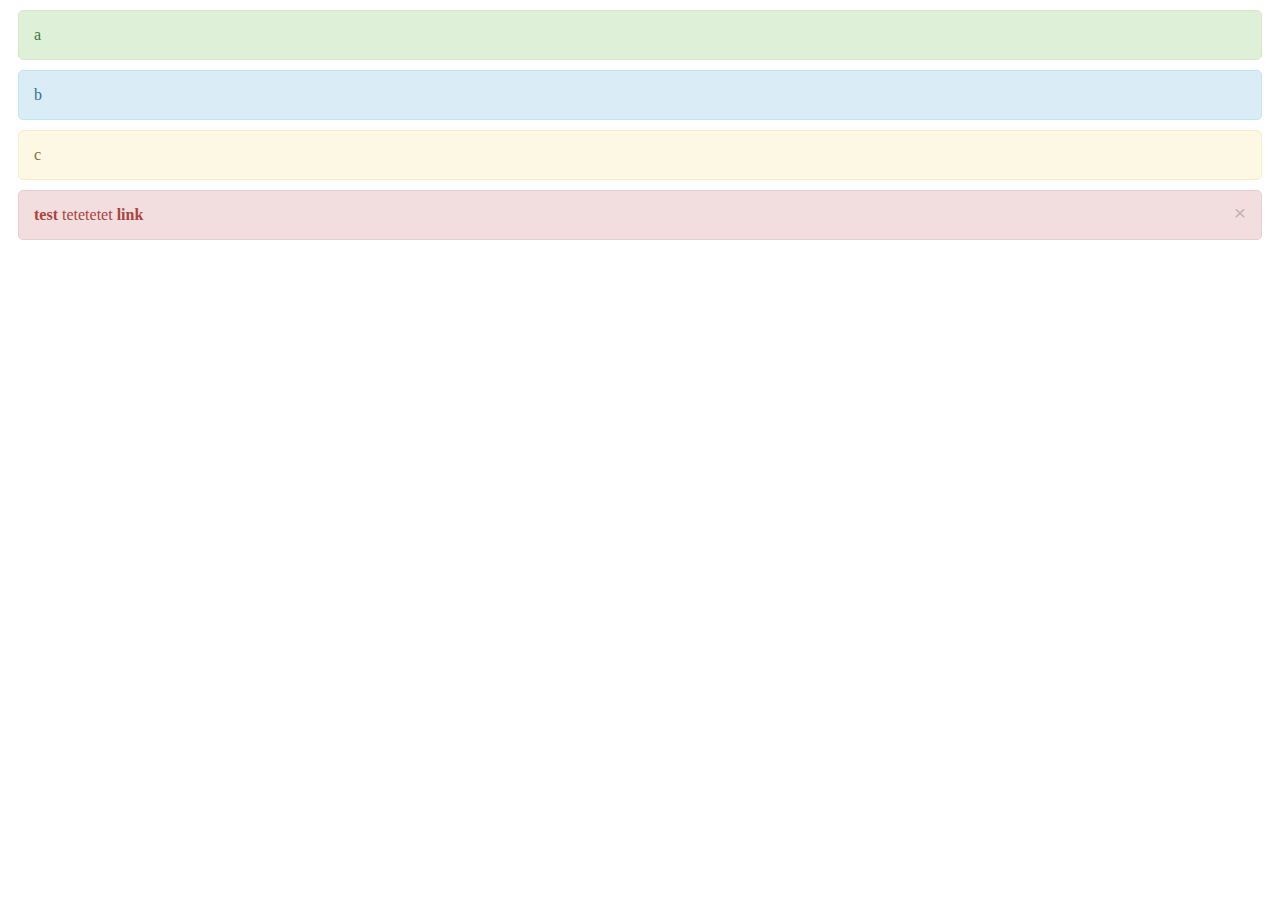
<file: alert/index.html>
<!DOCTYPE html>
<html>
  <head>
    <meta charset="utf-8">
    <title>Alerts</title>
    <link rel="stylesheet" href="./alert.css">
    <script src="../jquery-3.1.0.min.js" charset="utf-8"></script>
    <script type="text/javascript">
      $(function () {
        $('button.close').click(function () {
          $(this).parent().remove();
        })
      })
    </script>
  </head>
  <body>
    <div class="alert alert-success">a</div>
    <div class="alert alert-info">b</div>
    <div class="alert alert-warning">c</div>
    <div class="alert alert-danger">
      <strong>test</strong>
      tetetetet
      <a href="#" class="alert-link">link</a>
      <button type="button" class="close"><span aria-hidden="true">&times;</span></button>
    </div>
  </body>
</html>
</file>
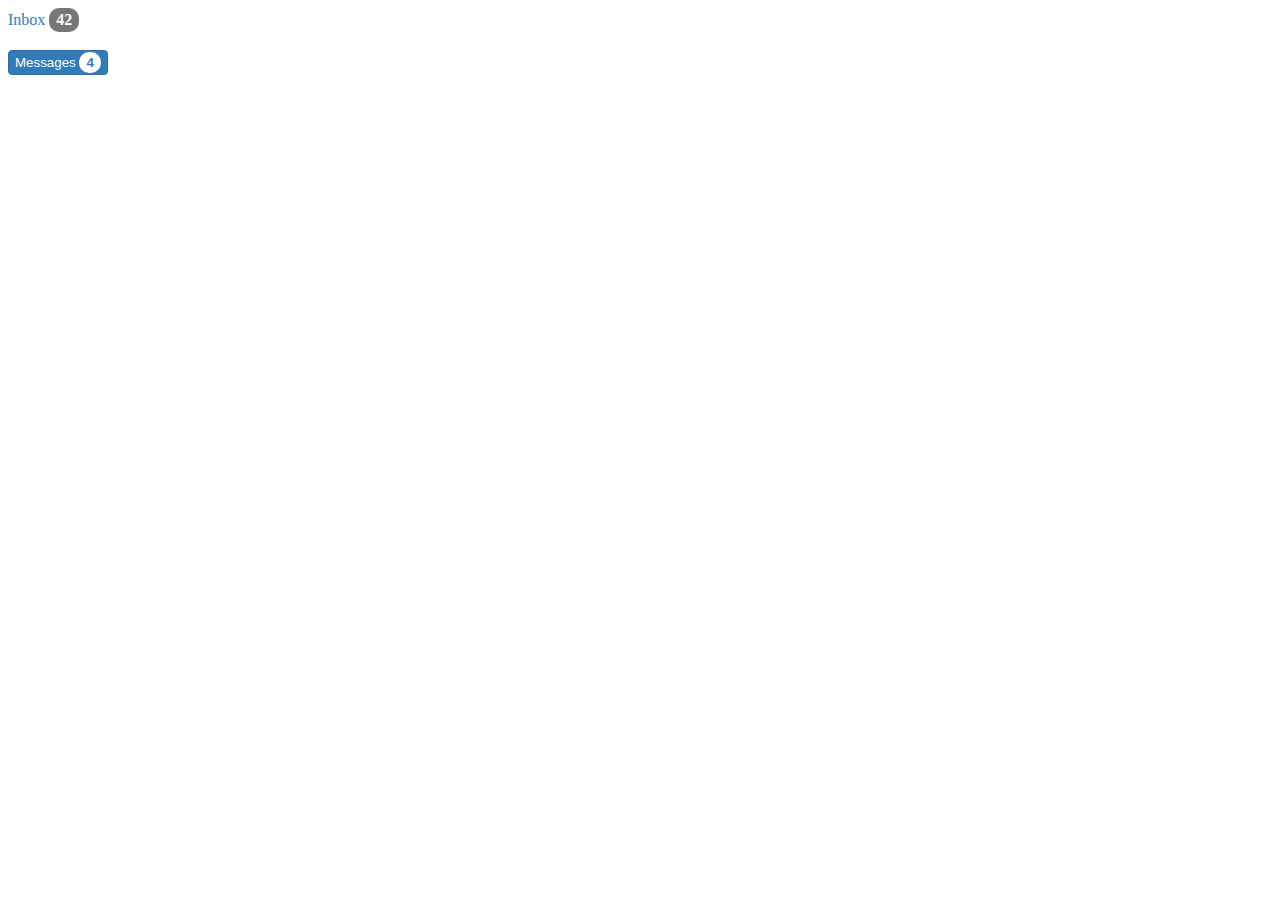
<file: badges/index.html>
<!DOCTYPE html>
<html>
  <head>
    <meta charset="utf-8">
    <title>badges</title>
    <link rel="stylesheet" href="./badges.css">
  </head>
  <body>
    <a href="#">Inbox <span class="badge">42</span></a>
    <br>
    <br>
    <button class="btn btn-primary" type="button">
      Messages <span class="badge">4</span>
    </button>
  </body>
</html>
</file>
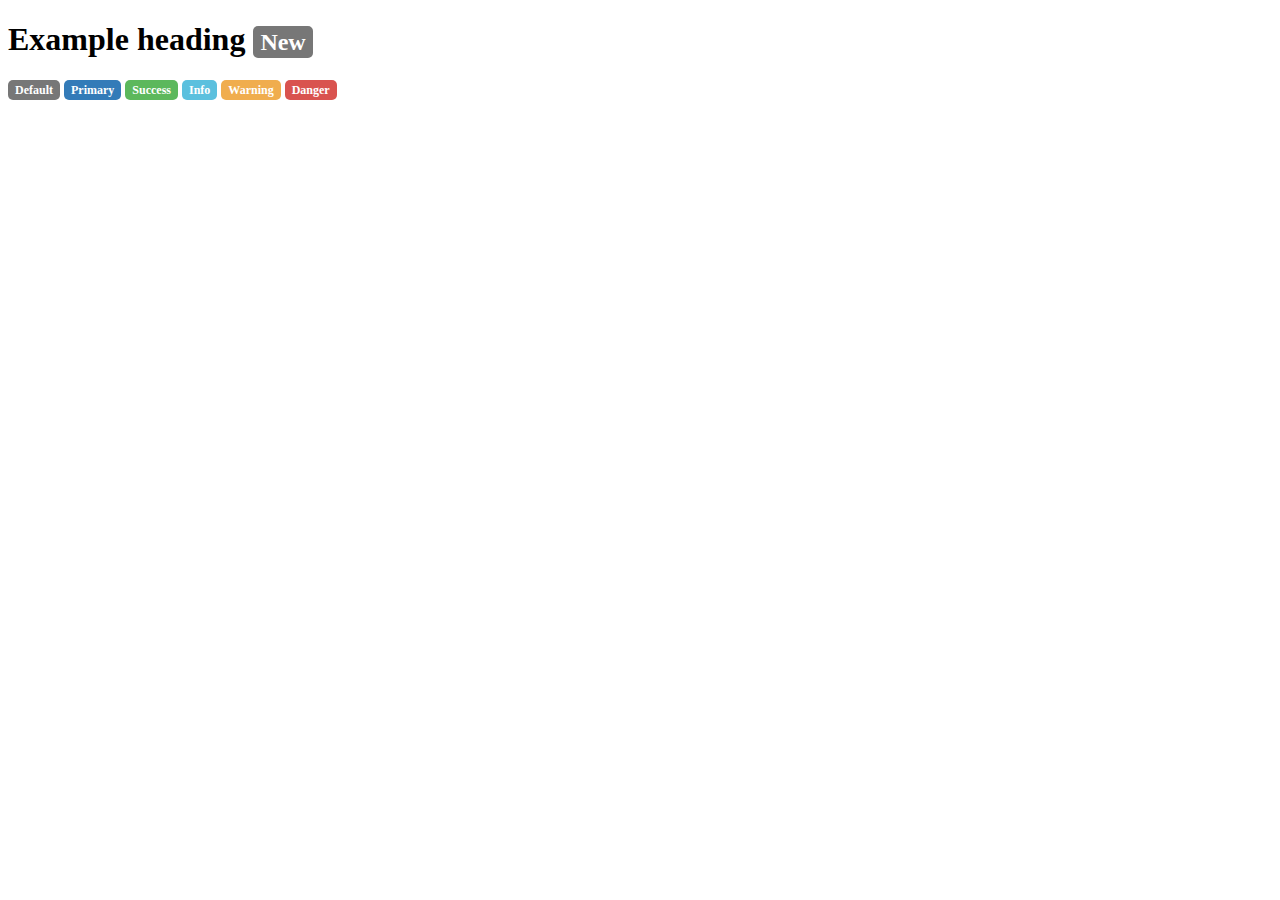
<file: labels/index.html>
<!DOCTYPE html>
<html>
  <head>
    <meta charset="utf-8">
    <title>label</title>
    <link rel="stylesheet" href="./labels.css">
  </head>
  <body>
    <h1>Example heading <span class="label label-default">New</span></h1>

    <span class="label label-default">Default</span>
    <span class="label label-primary">Primary</span>
    <span class="label label-success">Success</span>
    <span class="label label-info">Info</span>
    <span class="label label-warning">Warning</span>
    <span class="label label-danger">Danger</span>
  </body>
</html>
</file>
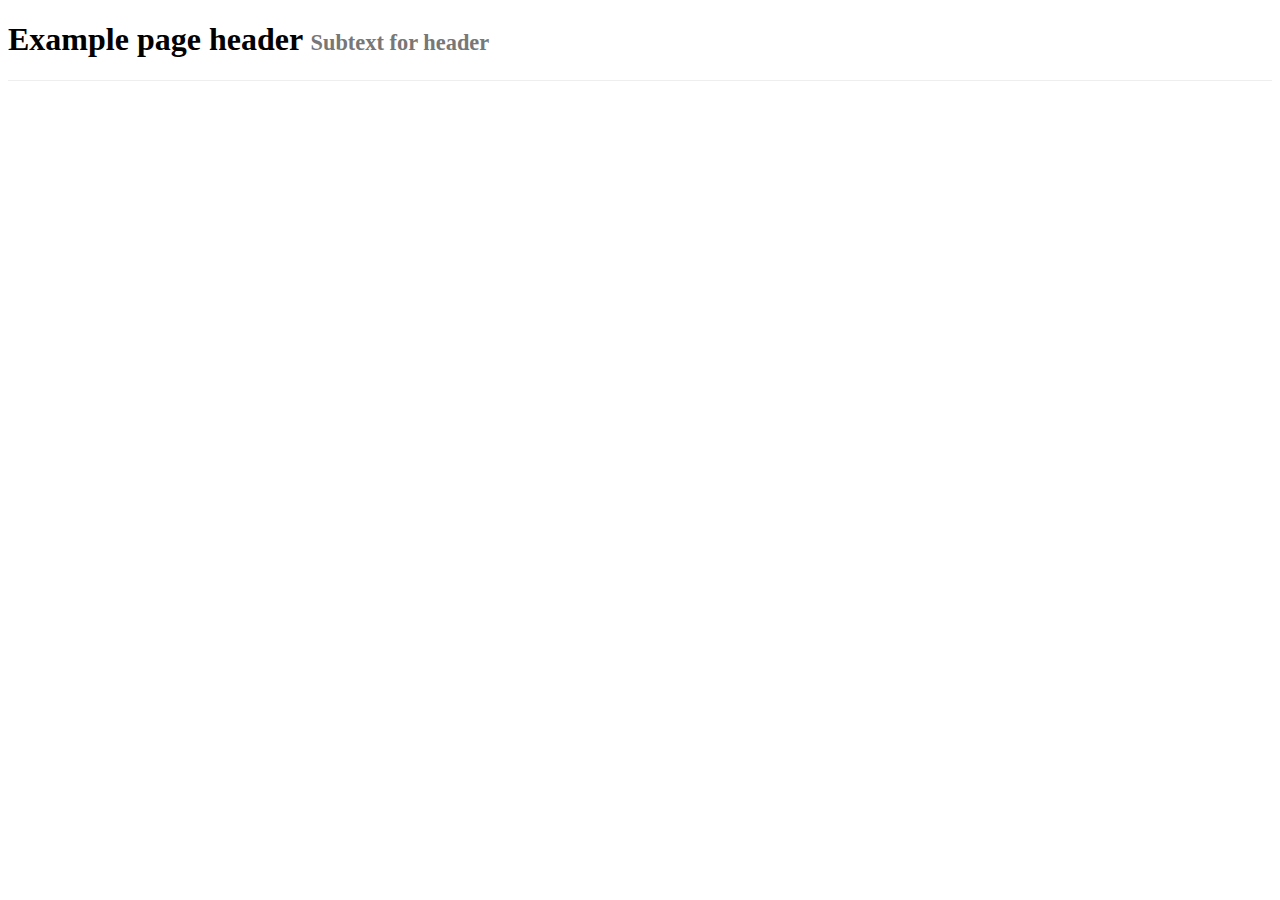
<file: page_header/index.html>
<!DOCTYPE html>
<html>
  <head>
    <meta charset="utf-8">
    <title>page_header</title>
    <link rel="stylesheet" href="./page.css">
  </head>
  <body>
    <div class="page-header">
      <h1>Example page header <small>Subtext for header</small></h1>
    </div>
  </body>
</html>
</file>
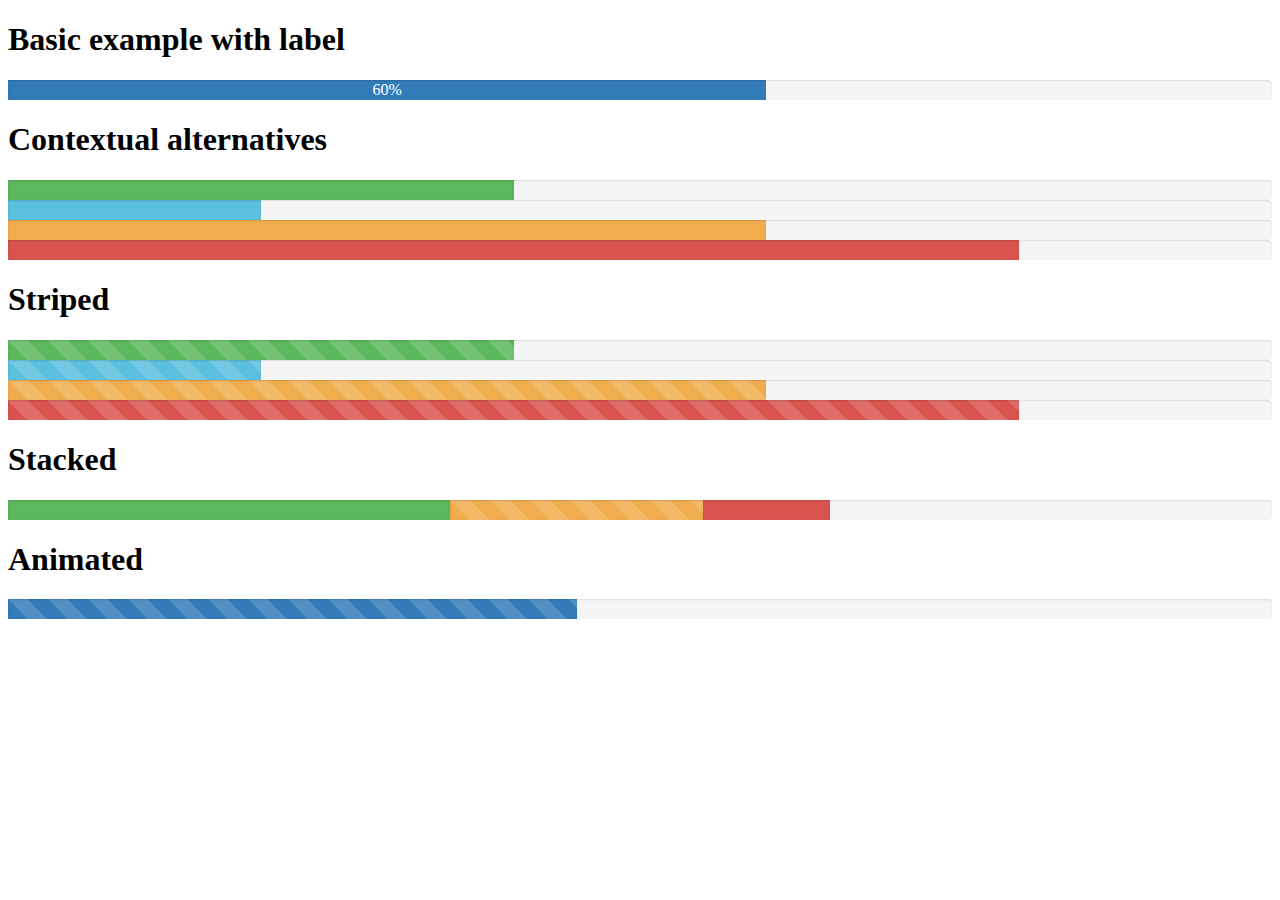
<file: progress_bars/index.html>
<!DOCTYPE html>
<html>
  <head>
    <meta charset="utf-8">
    <title>progress_bars</title>
    <link rel="stylesheet" href="./bars.css">
  </head>
  <body>
    <h1>Basic example with label</h1>
    <div class="progress">
      <div class="progress-bar" style="width: 60%;">
        60%
      </div>
    </div>

    <h1>Contextual alternatives</h1>
    <div class="progress">
      <div class="progress-bar progress-bar-success" style="width: 40%">
      </div>
    </div>
    <div class="progress">
      <div class="progress-bar progress-bar-info" style="width: 20%">
      </div>
    </div>
    <div class="progress">
      <div class="progress-bar progress-bar-warning" style="width: 60%">
      </div>
    </div>
    <div class="progress">
      <div class="progress-bar progress-bar-danger" style="width: 80%">
      </div>
    </div>

    <h1>Striped</h1>
    <div class="progress">
      <div class="progress-bar progress-bar-success progress-bar-striped" style="width: 40%">
      </div>
    </div>
    <div class="progress">
      <div class="progress-bar progress-bar-info progress-bar-striped" style="width: 20%">
      </div>
    </div>
    <div class="progress">
      <div class="progress-bar progress-bar-warning progress-bar-striped" style="width: 60%">
      </div>
    </div>
    <div class="progress">
      <div class="progress-bar progress-bar-danger progress-bar-striped" style="width: 80%">
      </div>
    </div>

    <h1>Stacked</h1>
    <div class="progress">
      <div class="progress-bar progress-bar-success" style="width: 35%">
      </div>
      <div class="progress-bar progress-bar-warning progress-bar-striped" style="width: 20%">
      </div>
      <div class="progress-bar progress-bar-danger" style="width: 10%">
      </div>
    </div>

    <h1>Animated</h1>
    <div class="progress">
      <div class="progress-bar progress-bar-striped active" style="width: 45%">
      </div>
    </div>
  </body>
</html>
</file>
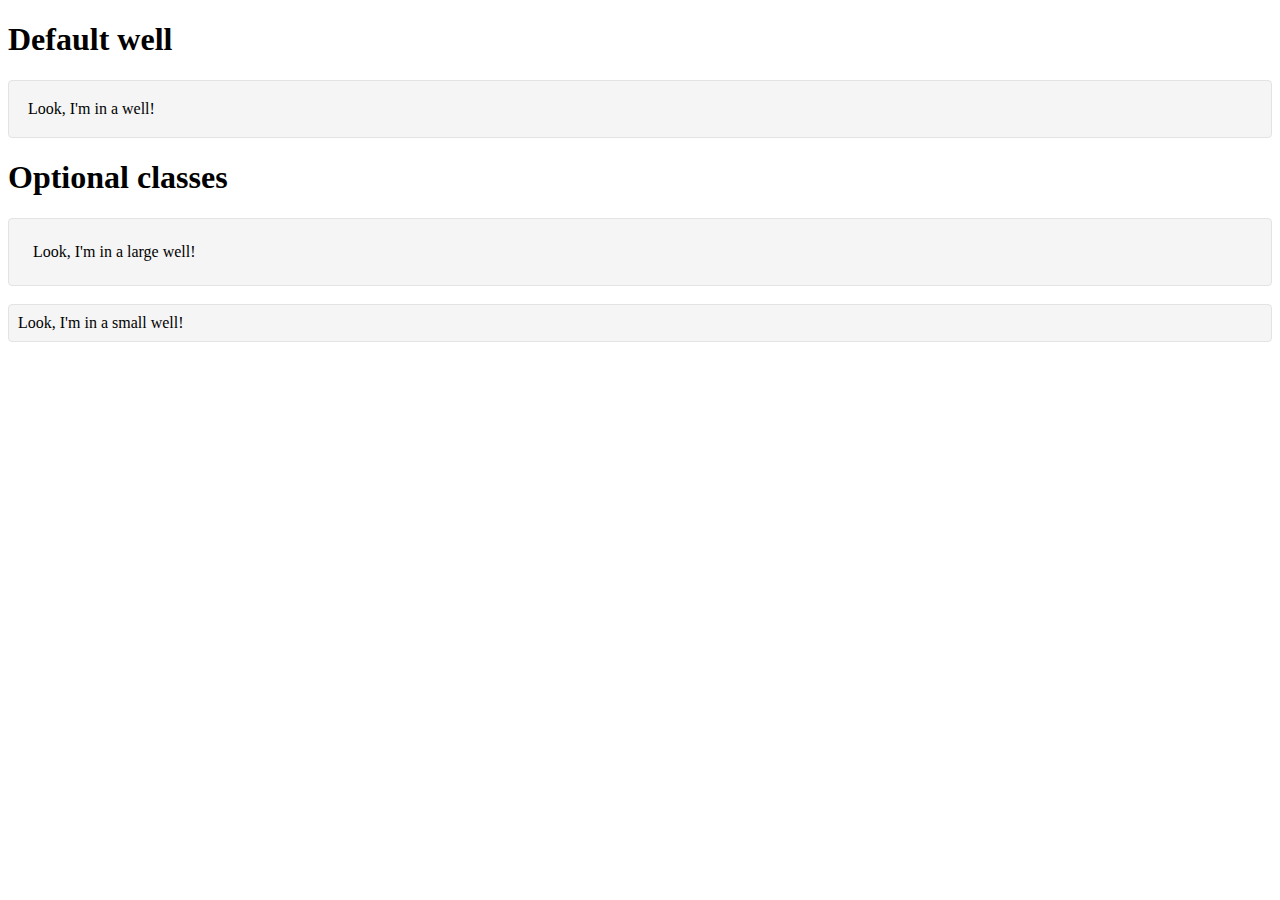
<file: well/index.html>
<!DOCTYPE html>
<html>
  <head>
    <meta charset="utf-8">
    <title>well</title>
    <link rel="stylesheet" href="./well.css">
  </head>
  <body>
    <h1>Default well</h1>
    <div class="well">
      Look, I'm in a well!
    </div>

    <h1>Optional classes</h1>
    <div class="well well-lg">
      Look, I'm in a large well!
    </div>
    <br>
    <div class="well well-sm">
      Look, I'm in a small well!
    </div>
  </body>
</html>
</file>
<file: alert/alert.css>
div.alert {
  border-radius:5px 5px 5px 5px / 5px 5px 5px 5px;
  padding: 15px;
  margin: 10px;
}
div.alert.alert-success {
  border: 1px solid rgb(214, 233, 198);
  background-color: rgb(223, 240, 216);
  color: rgb(60, 119, 61);
}
div.alert.alert-info {
  border: 1px solid rgb(188, 232, 241);
  background-color: rgb(218, 237, 247);
  color: rgb(49, 112, 143);
}
div.alert.alert-warning {
  border: 1px solid rgb(250, 235, 204);
  background-color: rgb(252, 248, 227);
  color: rgb(138, 109, 59);
}
div.alert.alert-danger {
  border: 1px solid rgb(235, 204, 209);
  background-color: rgb(242, 222, 222);
  color: rgb(170, 68, 66);
}

button.close {
  border: 0;
  padding: 0;
  position: relative;
  float: right;
  font-size: 21px;
  line-height: 0.7;
  opacity: 0.2;
  background-color: inherit;
}
button.close:hover {
  opacity: 0.7;
}

a.alert-link {
  font-weight: 900;
  text-decoration: none;
  color: inherit;
}
a:hover.alert-link {
  text-decoration: underline;
}
</file>
<file: badges/badges.css>
span.badge {
  display: inline-block;
  padding: 3px 7px;
  font-weight: 700;
  color: rgb(255, 255, 255);
  background-color: rgb(119, 119, 119);
  border-radius: 10px 10px 10px 10px / 10px 10px 10px 10px;
}
a {
  color: rgb(51, 123, 184);
  text-decoration: none;
}
button.btn {
  border: 1px solid transparent;
  border-radius: 4px 4px 4px 4px / 4px 4px 4px 4px;
}
button.btn-primary {
  color: rgb(255, 255, 255);
  background-color: rgb(51, 123, 184);
  border-color: rgb(46, 109, 164);
}
button:hover.btn-primary {
  background-color: rgb(46, 109, 164);
}
.btn-primary .badge {
  color: rgb(51, 123, 184);
  background-color: rgb(255, 255, 255);
}
</file>
<file: labels/labels.css>
span.label {
  padding: 3px 7px;
  font-size: 75%;
  font-weight: 700;
  color: rgb(255, 255, 255);
  border-radius: 5px 5px 5px 5px / 5px 5px 5px 5px;
}
span.label-default {
  background-color: rgb(119, 119, 119);
}
span.label-primary {
  background-color: rgb(51, 123, 184);
}
span.label-success {
  background-color: rgb(92, 184, 92);
}
span.label-info {
  background-color: rgb(91, 192, 222);
}
span.label-warning {
  background-color: rgb(240, 173, 78);
}
span.label-danger {
  background-color: rgb(217, 83, 79);
}
</file>
<file: page_header/page.css>
div.page-header {
  border-bottom: 1px solid rgb(238, 238, 238);
}
small {
  font-size: 70%;
  color: rgb(119, 119, 119);
}
</file>
<file: progress_bars/bars.css>
div.progress {
  height: 20px;
  background-color: rgb(245, 245, 245);
  border-radius: 4px 4px 4px 4px / 4px 4px 4px 4px;
  box-shadow: inset 0 1px 2px rgba(0,0,0,0.1);
}

div.progress-bar {
  float: left;
  width: 0;
  height: 100%;
  color: rgb(255, 255, 255);
  text-align: center;
  background-color: rgb(50, 123, 184);
  box-shadow: inset 0 1px 2px rgba(0,0,0,0.15);
  line-height: 20px;
}

div.progress-bar.progress-bar-success {
  background-color: rgb(92, 184, 92);
}
div.progress-bar.progress-bar-info {
  background-color: rgb(91, 192, 222);
}
div.progress-bar.progress-bar-warning {
  background-color: rgb(240, 173, 78);
}
div.progress-bar.progress-bar-danger {
  background-color: rgb(217, 83, 79);
}

div.progress-bar.progress-bar-striped.active {
  animation: progress-bar-stripes 2s linear infinite
}
@keyframes progress-bar-stripes {
  from { background-position: 40px 0; }
  to { background-position: 0 0; }
}

div.progress-bar-striped {
  background-image: linear-gradient(
    45deg,rgba(255,255,255,.15) 25%,
    transparent 25%,transparent 50%,
    rgba(255,255,255,.15) 50%,
    rgba(255,255,255,.15) 75%,
    transparent 75%,transparent
  );
  background-size: 40px 40px;
}
</file>
<file: well/well.css>
div.well {
  padding: 19px;
  background-color: rgb(245, 245, 245);
  border: 1px solid rgb(227, 227, 227);
  border-radius: 4px 4px 4px 4px / 4px 4px 4px 4px;
}
div.well.well-lg {
  padding: 24px;
}
div.well.well-sm {
  padding: 9px;
}
</file>
